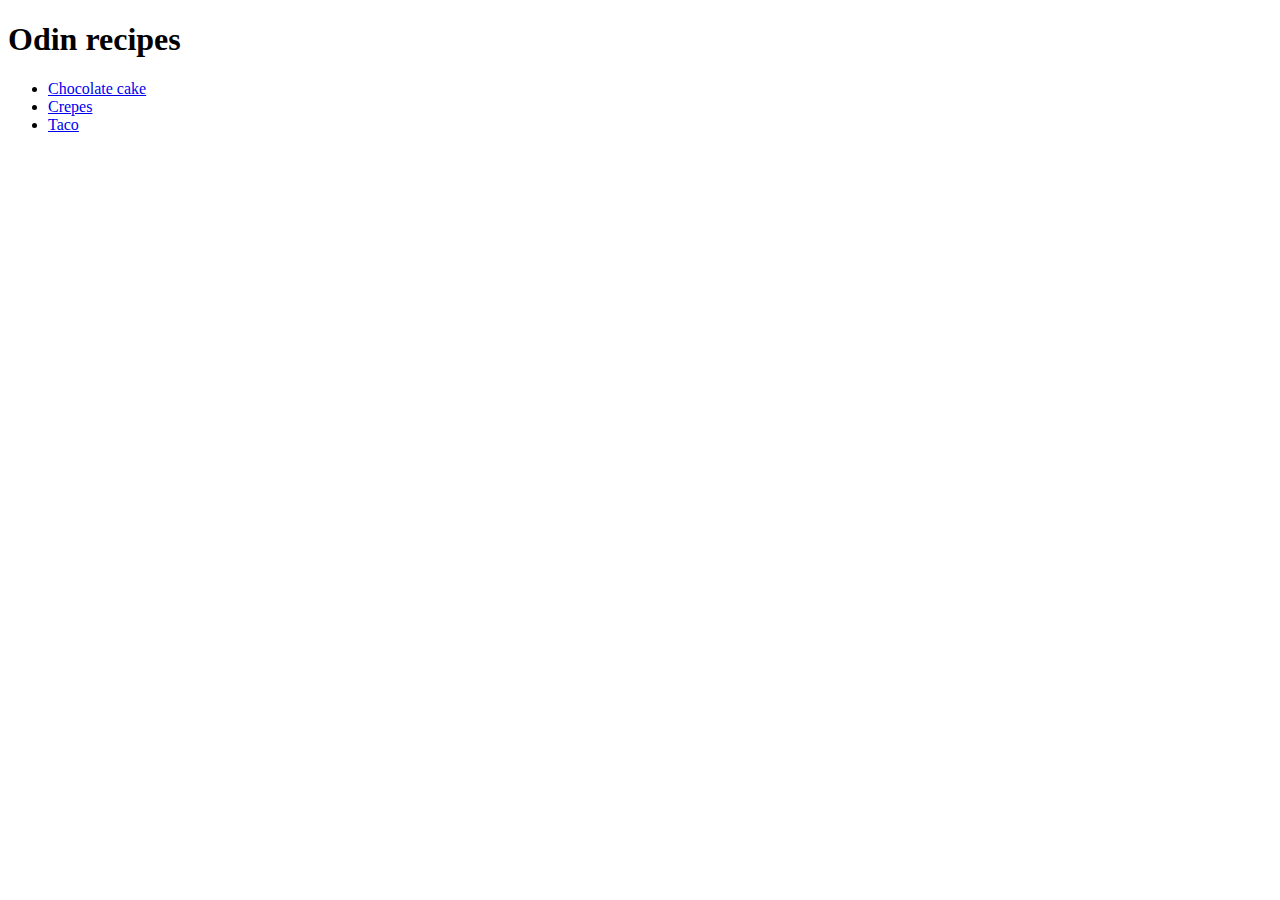
<file: index.html>
<!DOCTYPE html>
<html lang="en">
<head>
    <meta charset="UTF-8">
    <meta http-equiv="X-UA-Compatible" content="IE=edge">
    <meta name="viewport" content="width=device-width, initial-scale=1.0">
    <title>recipes</title>
</head>
<body>
    <h1>Odin recipes</h1>
    <ul>
        <li><a href="./recipes/chocolate_cake.html">Chocolate cake</a></li>
        <li><a href="./recipes/creepes.html">Crepes</a></li>
        <li><a href="./recipes/taco.html">Taco</a></li>
    </ul>
</body>
</html>
</file>
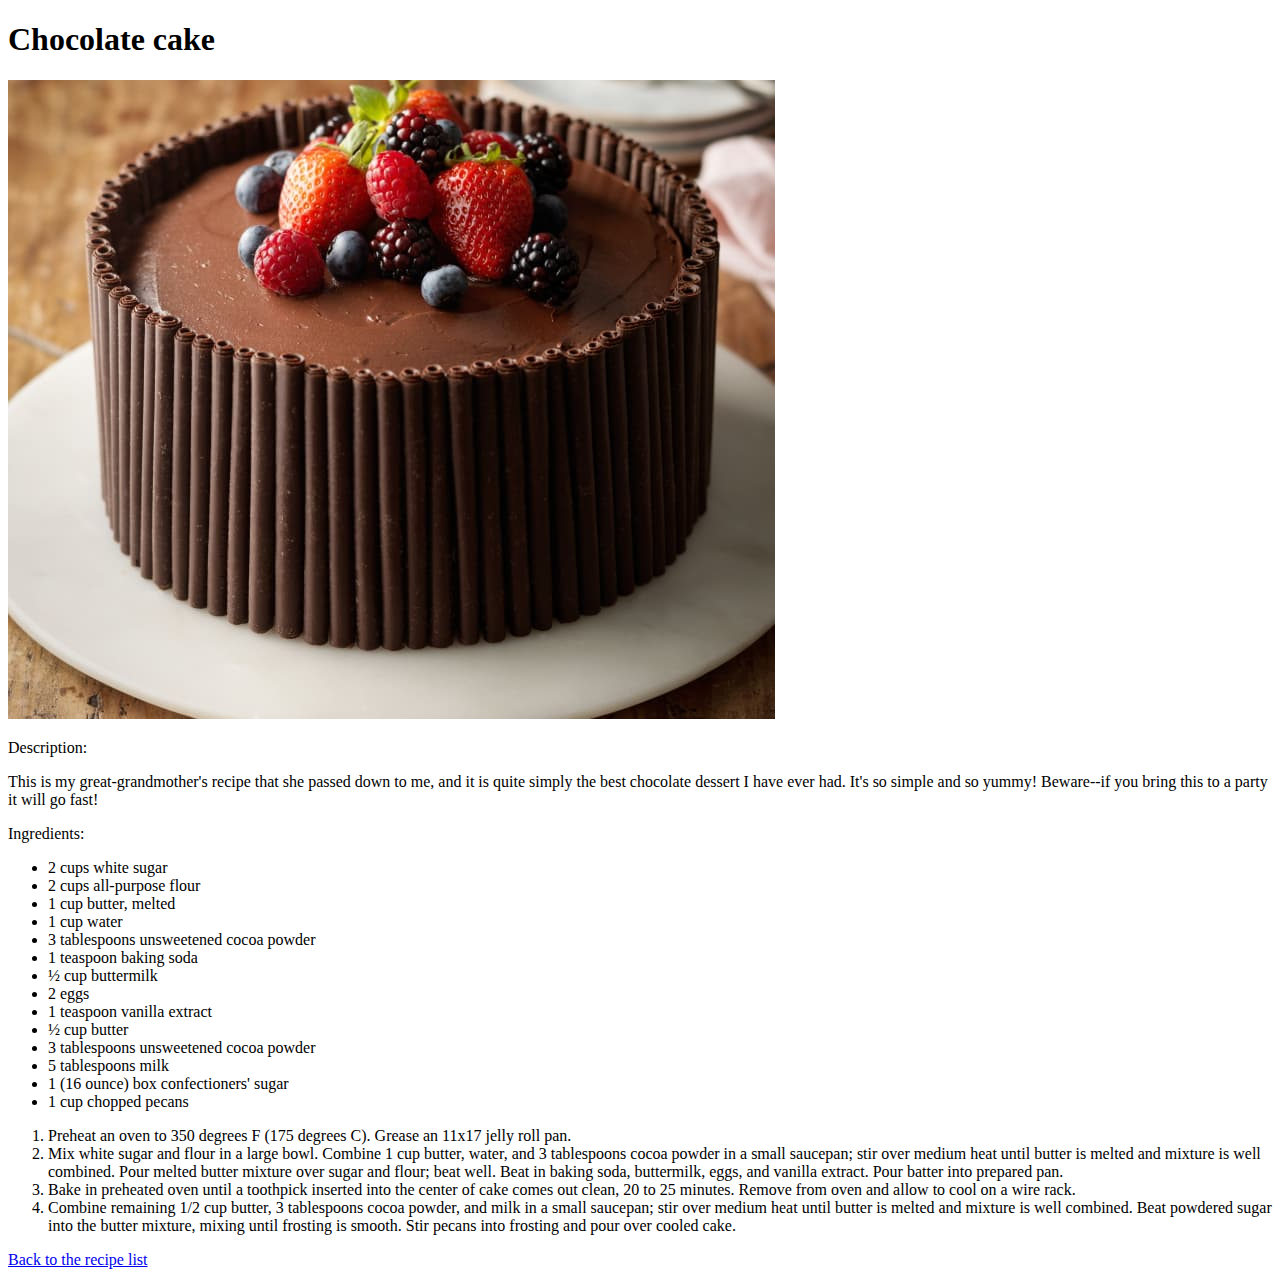
<file: recipes/chocolate_cake.html>
<!DOCTYPE html>
<html lang="en">
<head>
    <meta charset="UTF-8">
    <meta http-equiv="X-UA-Compatible" content="IE=edge">
    <meta name="viewport" content="width=device-width, initial-scale=1.0">
    <title>recipes</title>
</head>
<body>
    <h1>Chocolate cake</h1>
    <img src="../images/chocolate_cake.jpg" alt="">
    <p>Description:</p>
    <p>This is my great-grandmother's recipe that she passed down to me, and it is quite simply the best chocolate dessert I have ever had. It's so simple and so yummy! Beware--if you bring this to a party it will go fast!</p>
    <p>Ingredients:</p>
    <ul>
        <li>2 cups white sugar</li>
        <li>2 cups all-purpose flour</li>
        <li>1 cup butter, melted</li>
        <li>1 cup water</li>
        <li>3 tablespoons unsweetened cocoa powder</li>
        <li>1 teaspoon baking soda</li>
        <li>½ cup buttermilk</li>
        <li>2 eggs</li>
        <li>1 teaspoon vanilla extract</li>
        <li>½ cup butter</li>
        <li>3 tablespoons unsweetened cocoa powder</li>
        <li>5 tablespoons milk</li>
        <li>1 (16 ounce) box confectioners' sugar</li>
        <li>1 cup chopped pecans</li>
    </ul>

    <ol>
        <li>Preheat an oven to 350 degrees F (175 degrees C). Grease an 11x17 jelly roll pan.</li>
        <li>Mix white sugar and flour in a large bowl. Combine 1 cup butter, water, and 3 tablespoons cocoa powder in a small saucepan; stir over medium heat until butter is melted and mixture is well combined. Pour melted butter mixture over sugar and flour; beat well. Beat in baking soda, buttermilk, eggs, and vanilla extract. Pour batter into prepared pan.        </li>
        <li>Bake in preheated oven until a toothpick inserted into the center of cake comes out clean, 20 to 25 minutes. Remove from oven and allow to cool on a wire rack.        </li>
        <li>Combine remaining 1/2 cup butter, 3 tablespoons cocoa powder, and milk in a small saucepan; stir over medium heat until butter is melted and mixture is well combined. Beat powdered sugar into the butter mixture, mixing until frosting is smooth. Stir pecans into frosting and pour over cooled cake.        </li>
    </ol>

    <a href="../index.html">Back to the recipe list</a>
</body>
</html>
</file>
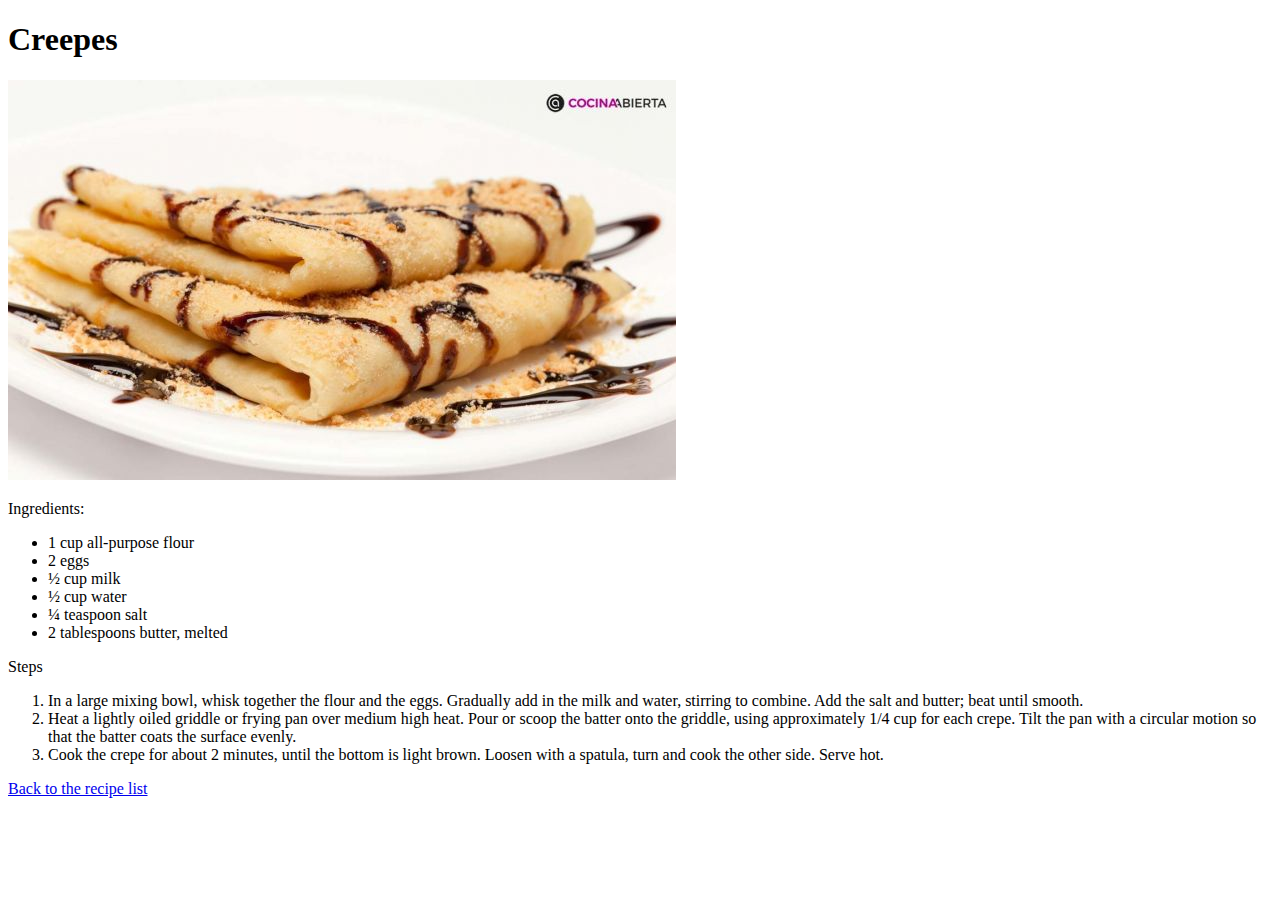
<file: recipes/creepes.html>
<!DOCTYPE html>
<html lang="en">
<head>
    <meta charset="UTF-8">
    <meta http-equiv="X-UA-Compatible" content="IE=edge">
    <meta name="viewport" content="width=device-width, initial-scale=1.0">
    <title>recipes</title>
</head>
<body>
    <h1>Creepes</h1>
    <img src="../images/crepes.jpg" alt="">
    <p>Ingredients:</p>
    <ul>
        <li>1 cup all-purpose flour</li>
        <li>2 eggs</li>
        <li>½ cup milk</li>
        <li>½ cup water</li>
        <li>¼ teaspoon salt</li>
        <li>2 tablespoons butter, melted</li>
    </ul>
    <p> Steps</p>
    <ol>
        <li>In a large mixing bowl, whisk together the flour and the eggs. Gradually add in the milk and water, stirring to combine. Add the salt and butter; beat until smooth.        </li>
        <li>Heat a lightly oiled griddle or frying pan over medium high heat. Pour or scoop the batter onto the griddle, using approximately 1/4 cup for each crepe. Tilt the pan with a circular motion so that the batter coats the surface evenly.        </li>
        <li>Cook the crepe for about 2 minutes, until the bottom is light brown. Loosen with a spatula, turn and cook the other side. Serve hot.</li>
    </ol>

    <a href="../index.html">Back to the recipe list</a>
</body>
</html>
</file>
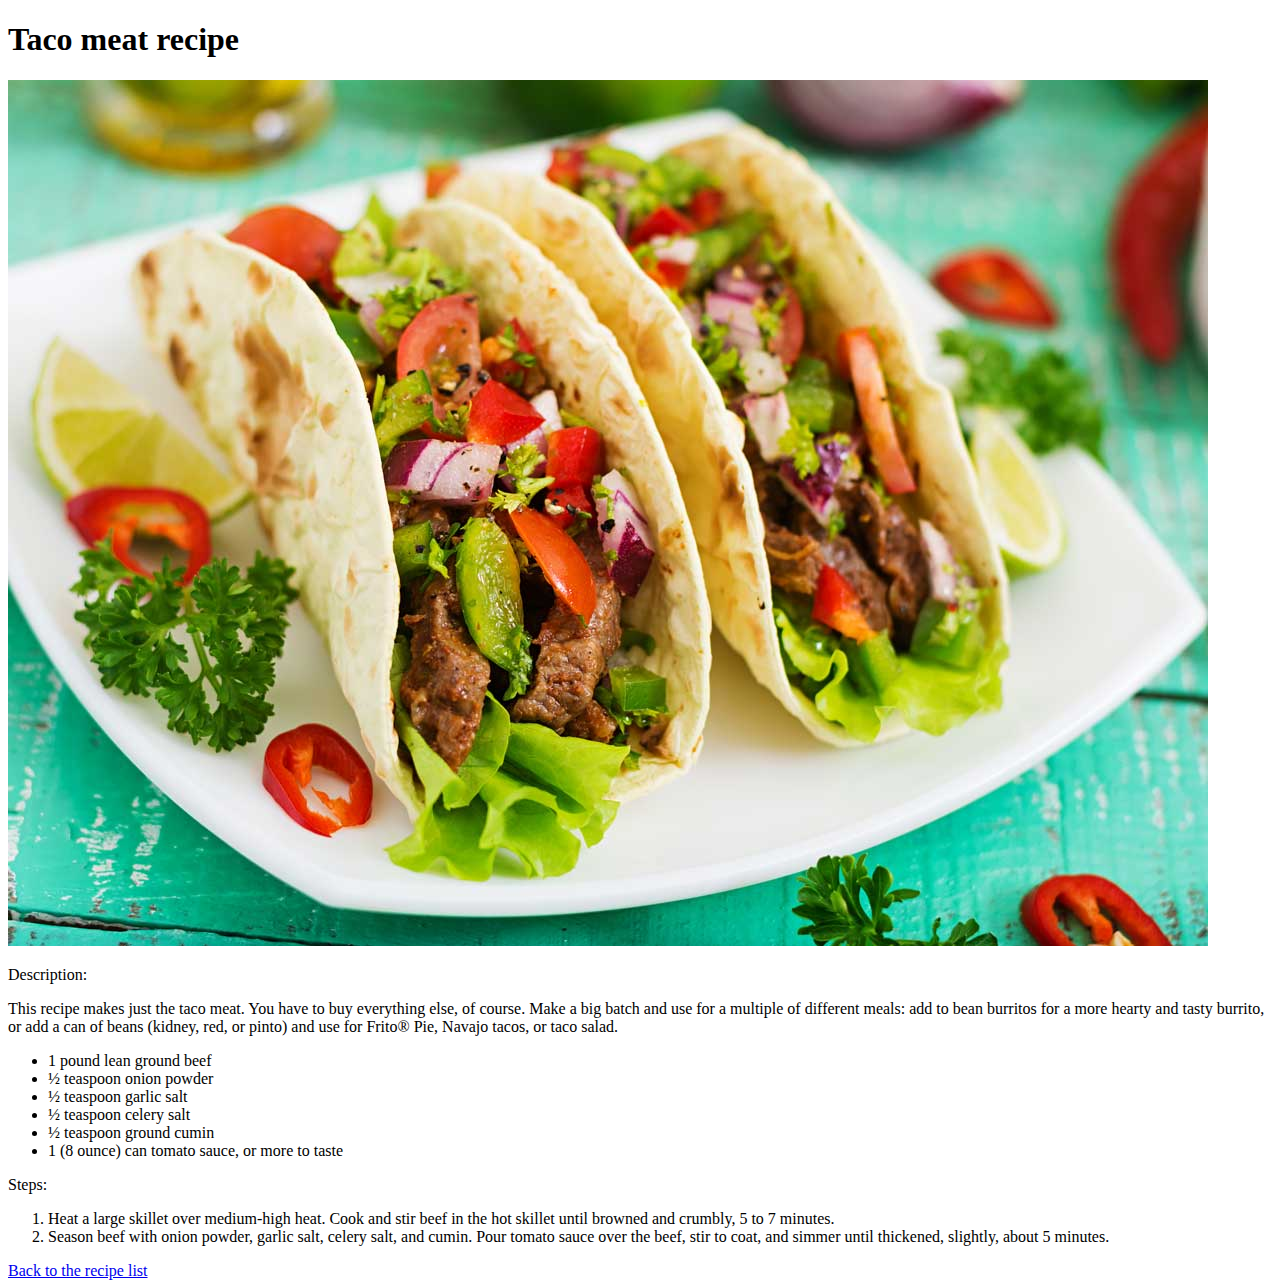
<file: recipes/taco.html>
<!DOCTYPE html>
<html lang="en">
<head>
    <meta charset="UTF-8">
    <meta http-equiv="X-UA-Compatible" content="IE=edge">
    <meta name="viewport" content="width=device-width, initial-scale=1.0">
    <title>recipes</title>
</head>
<body>
    <h1>Taco meat recipe</h1>
    <img src="../images/Taco.jpg" alt="">
    <p>Description:</p>
    <p>This recipe makes just the taco meat. You have to buy everything else, of course. Make a big batch and use for a multiple of different meals: add to bean burritos for a more hearty and tasty burrito, or add a can of beans (kidney, red, or pinto) and use for Frito® Pie, Navajo tacos, or taco salad.</p>
    <ul>
        <li>1 pound lean ground beef</li>
        <li>½ teaspoon onion powder</li>
        <li>½ teaspoon garlic salt</li>
        <li>½ teaspoon celery salt</li>
        <li>½ teaspoon ground cumin</li>
        <li>1 (8 ounce) can tomato sauce, or more to taste</li>
    </ul>

    <p>Steps:</p>
    <ol>
        <li>Heat a large skillet over medium-high heat. Cook and stir beef in the hot skillet until browned and crumbly, 5 to 7 minutes.</li>
        <li>Season beef with onion powder, garlic salt, celery salt, and cumin. Pour tomato sauce over the beef, stir to coat, and simmer until thickened, slightly, about 5 minutes.
        </li>
    </ol>

    <a href="../index.html">Back to the recipe list</a>
</body>
</html>
</file>
